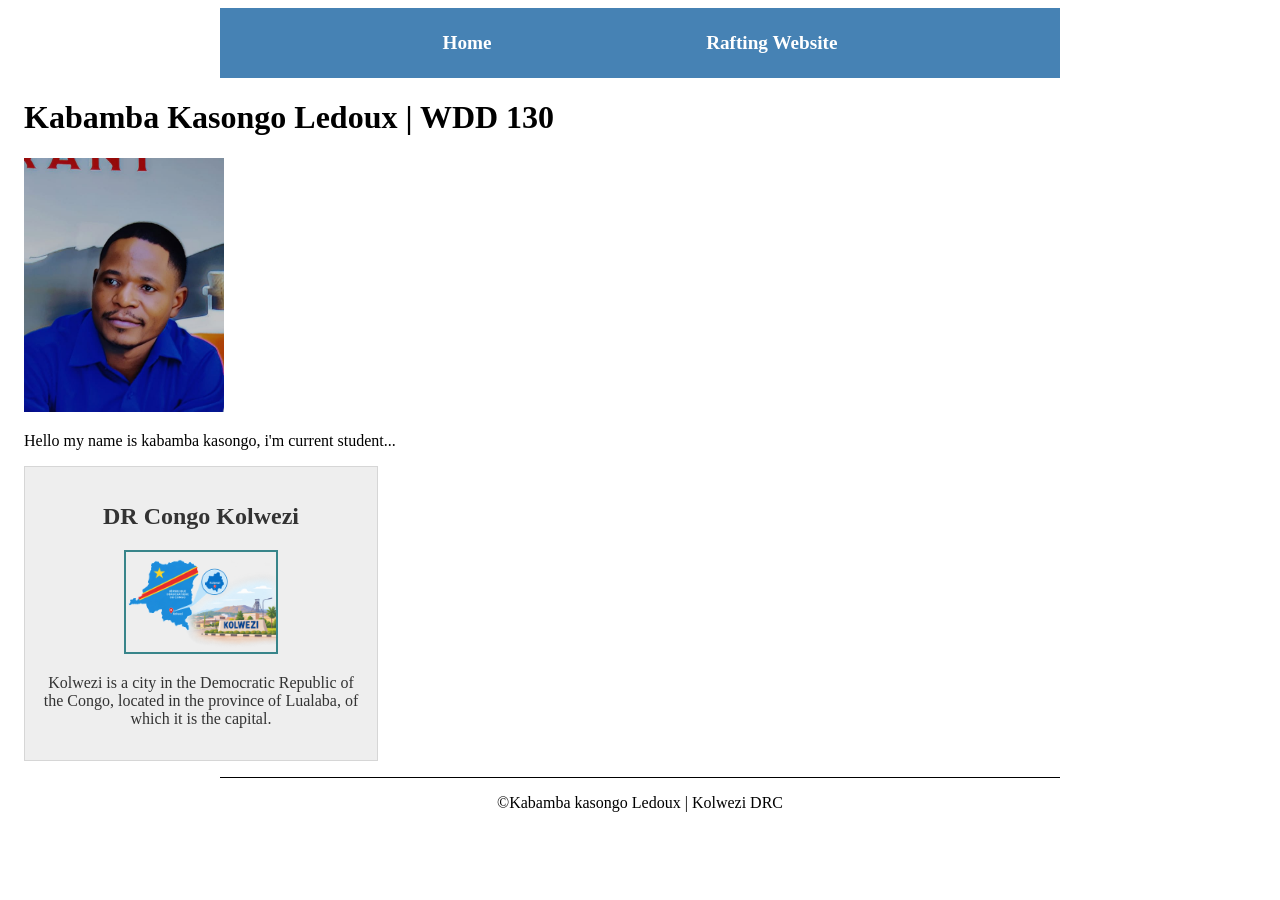
<file: index.html>
<!DOCTYPE html>
<html lang="en">

<head>
    <meta charset="UTF-8">
    <meta name="viewport" content="width=device-width, initial-scale=1.0">
    <link rel="stylesheet" href="styles/styles.css">
    <meta name="author" content="Kabamba Kasongo Ledoux">
    <meta name="description"
      content="This is my personnal page for wdd130 class at byu-idaho.i'm Kabamba Kasongo Ledoux. i'll share my student projects, my activities. ">
    <title>Kabamba Kasongo Ledoux | WDD 130 </title>
</head>

<body>
    <header>
        <nav>
            <a href="#">Home</a>
            <a href="wwr/">Rafting Website</a>
        </nav>
    </header>
    <main>
        <h1>Kabamba Kasongo Ledoux | WDD 130</h1>

        <img src="images/profile.jpeg" alt="Kabamba" width="200">

        <p>Hello my name is kabamba kasongo, i'm current student...</p>
    </main>
    <aside>
        <h2>DR Congo Kolwezi</h2>
        <img src="images/rdc.png" alt="DR congo">
        <p>Kolwezi is a city in the Democratic Republic of the Congo, located in the province of
            Lualaba, of which it is
            the capital.</p>

    </aside>
    <footer>
        <p>©Kabamba kasongo Ledoux | Kolwezi DRC</p>
    </footer>
</body>

</html>
</file>
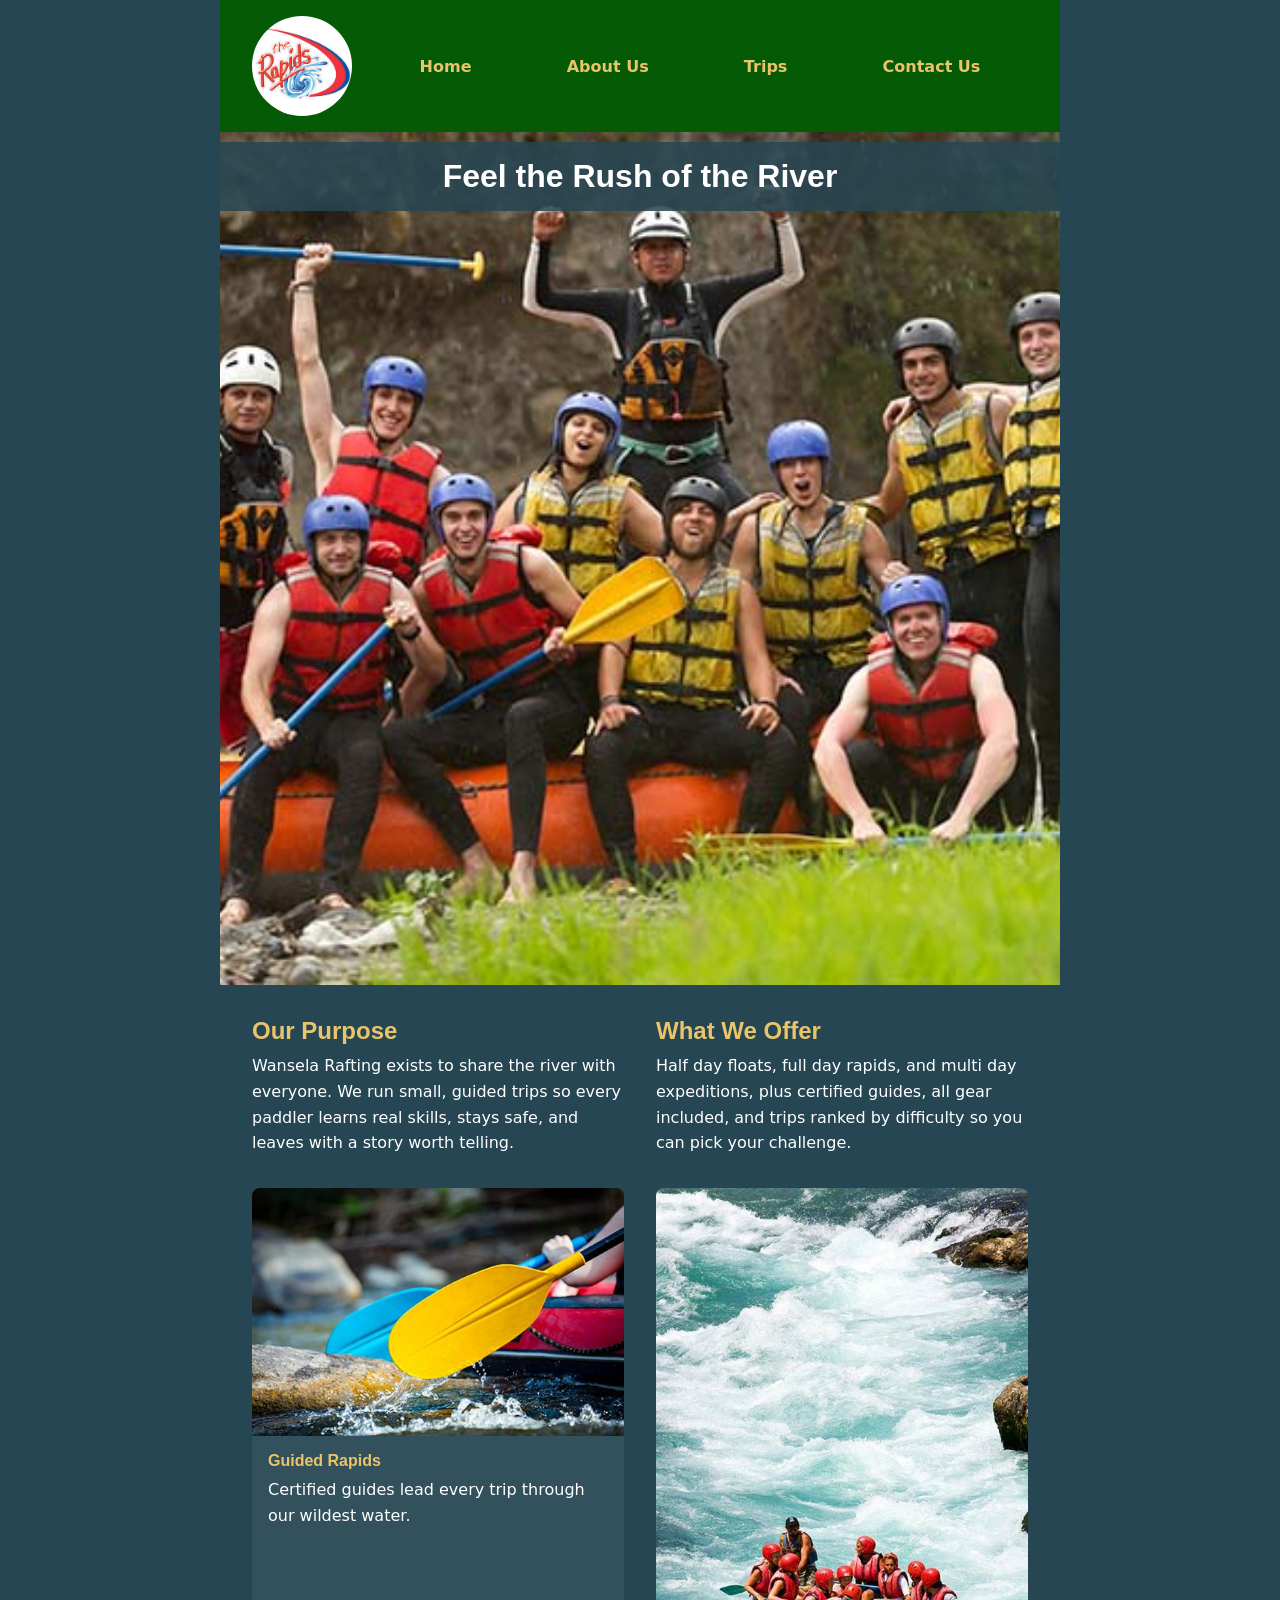
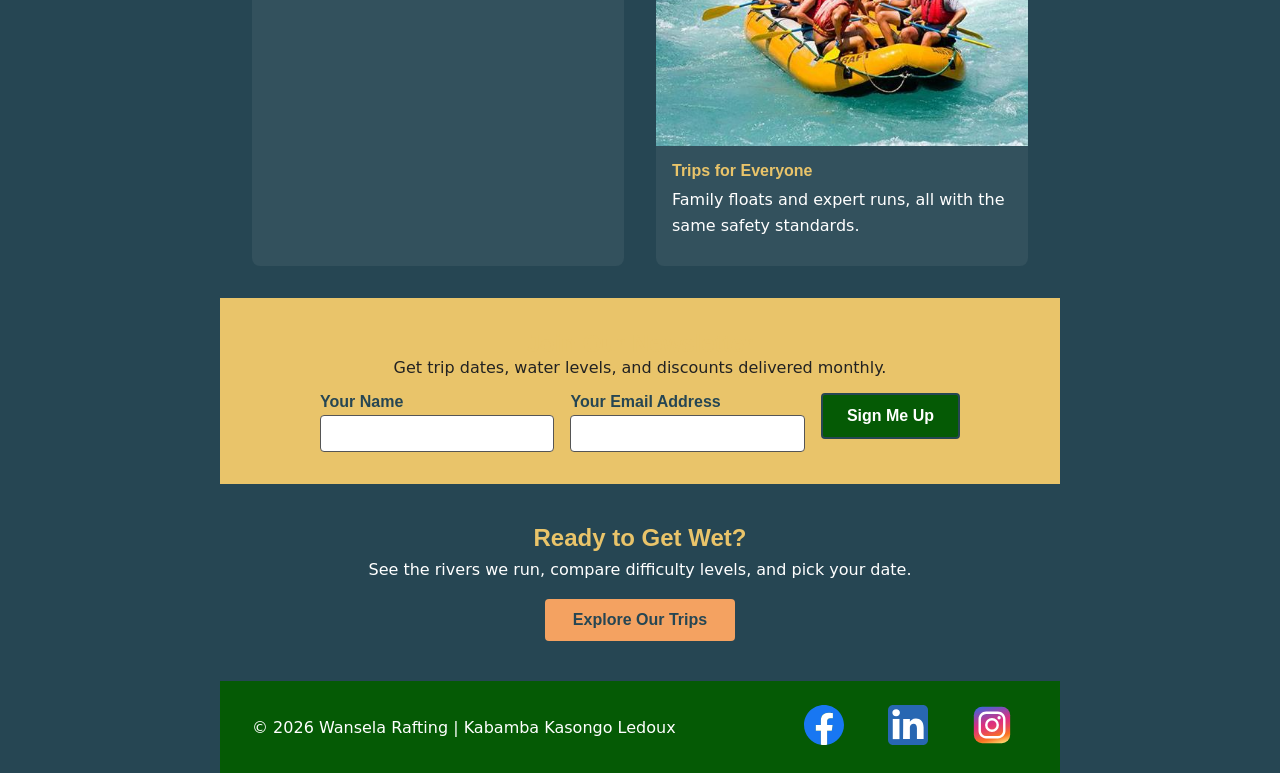
<file: wwr/index.html>
<!DOCTYPE html>
<html lang="en">

<head>
    <meta charset="UTF-8">
    <meta name="viewport" content="width=device-width, initial-scale=1.0">
    <title>About US |Wansela Rafting Adventures</title>

    <meta name="description"
        content="Wansela Rafting runs guided white water rafting trips for beginners and experts. Sign up for our newsletter and book your next river adventure.">
    <meta name="author" content="Kabamba Kasongo Ledoux">

    <link rel="stylesheet" href="styles/rafting.css">
</head>

<body>
    <header>
        <img src="images/logo-raph.jpg" alt="Wansela Rafting logo">
        <nav>
            <a href="index.html">Home</a>
            <a href="about.html">About Us</a>
            <a href="trips.html">Trips</a>
            <a href="contact.html">Contact Us</a>
        </nav>
    </header>

    <main class="home">
        <div class="hero">
            <img src="images/cool.jpg" alt="Rafters paddling through white water rapids">
            <h1>Feel the Rush of the River</h1>
        </div>

        <section class="intro">
            <div class="intro-text">
                <h2>Our Purpose</h2>
                <p>Wansela Rafting exists to share the river with everyone. We run small,
                    guided trips so every paddler learns real skills, stays safe, and
                    leaves with a story worth telling.</p>
            </div>
            <div class="intro-text">
                <h2>What We Offer</h2>
                <p>Half day floats, full day rapids, and multi day expeditions, plus
                    certified guides, all gear included, and trips ranked by difficulty
                    so you can pick your challenge.</p>
            </div>
        </section>

        <section class="grid-content">
            <h2 class="visually-hidden">What Wansela Rafting Offers</h2>
            <figure>
                <img src="images/raft.jpg" alt="Guided raft hitting a rapid">
                <figcaption>
                    <span class="card-title">Guided Rapids</span>
                    Certified guides lead every trip through our wildest water.
                </figcaption>
            </figure>
            <figure>
                <img src="images/crew-rafting.jpg" alt="Crew celebrating after a run">
                <figcaption>
                    <span class="card-title">Trips for Everyone</span>
                    Family floats and expert runs, all with the same safety standards.
                </figcaption>
            </figure>
        </section>

        <section class="newsletter">
            <h2>Join Our Newsletter</h2>
            <p>Get trip dates, water levels, and discounts delivered monthly.</p>
            <form action="index.html" method="get">
                <div class="form-group">
                    <label for="news-name">Your Name</label>
                    <input type="text" id="news-name" name="name" autocomplete="name" required>
                </div>
                <div class="form-group">
                    <label for="news-email">Your Email Address</label>
                    <input type="email" id="news-email" name="email" autocomplete="email" required>
                </div>
                <button type="submit">Sign Me Up</button>
            </form>
        </section>

        <section class="cta">
            <h2>Ready to Get Wet?</h2>
            <p>See the rivers we run, compare difficulty levels, and pick your date.</p>
            <a class="cta-button" href="trips.html">Explore Our Trips</a>
        </section>
    </main>

    <footer>
        <p>© 2026 Wansela Rafting | Kabamba Kasongo Ledoux</p>
        <nav class="socialmedia">
            <a href="https://facebook.com">
                <img src="images/facebook.svg" alt="Facebook Icon">
            </a>
            <a href="https://linkedin.com">
                <img src="images/linkedin-square.svg" alt="Linkedin Icon">
            </a>
            <a href="https://instagram.com">
                <img src="images/instagram-square.svg" alt="Instagram Icon">
            </a>
        </nav>
    </footer>
</body>

</html>
</file>
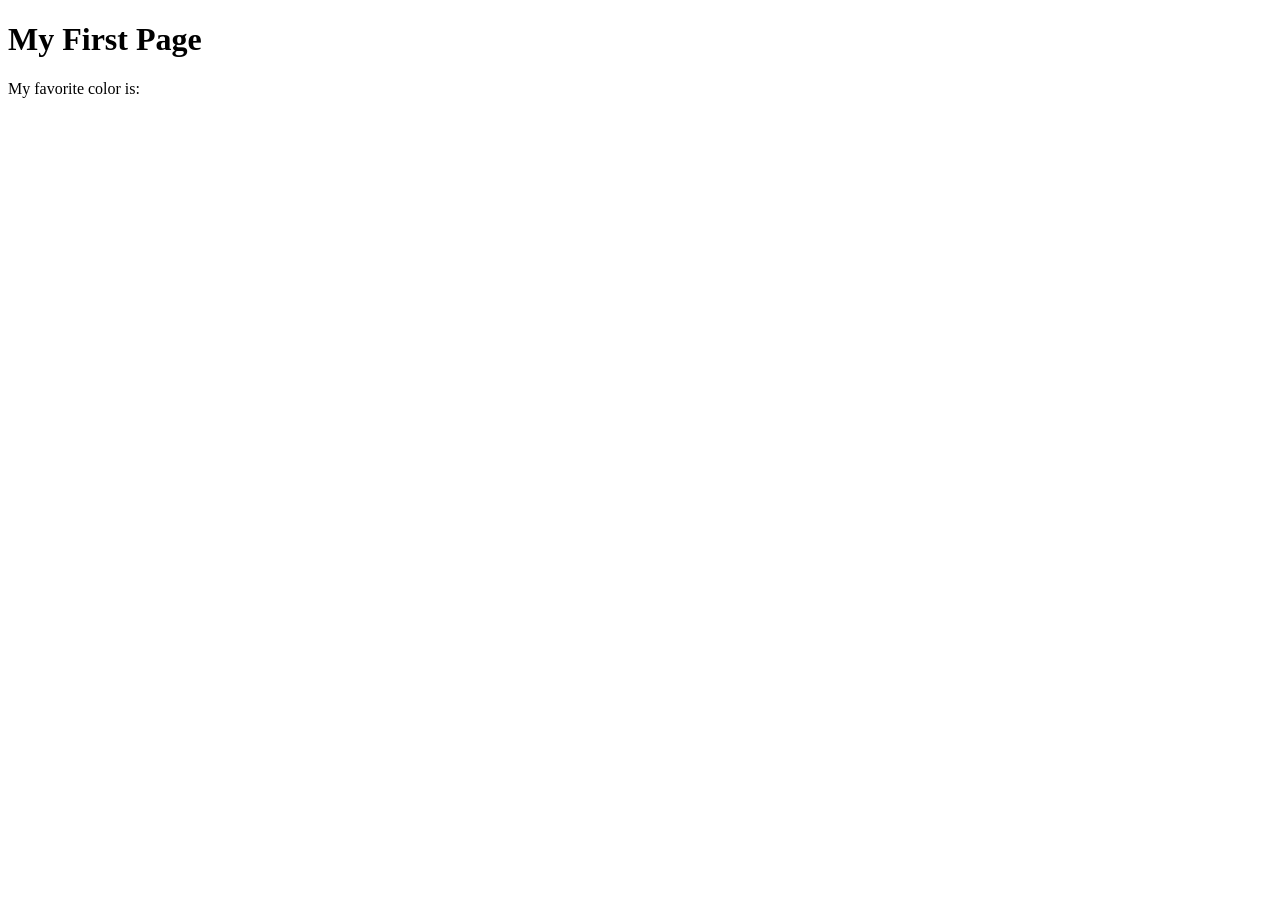
<file: week01/first-page.html>
<!DOCTYPE html>
<html lang="en">
<head>
    <meta charset="UTF-8">
    <meta name="viewport" content="width=device-width, initial-scale=1.0">
    <title>My First Page</title>
</head>
<body>
    <h1>My First Page</h1>
    <p>My favorite color is: </p>
</body>
</html>
</file>
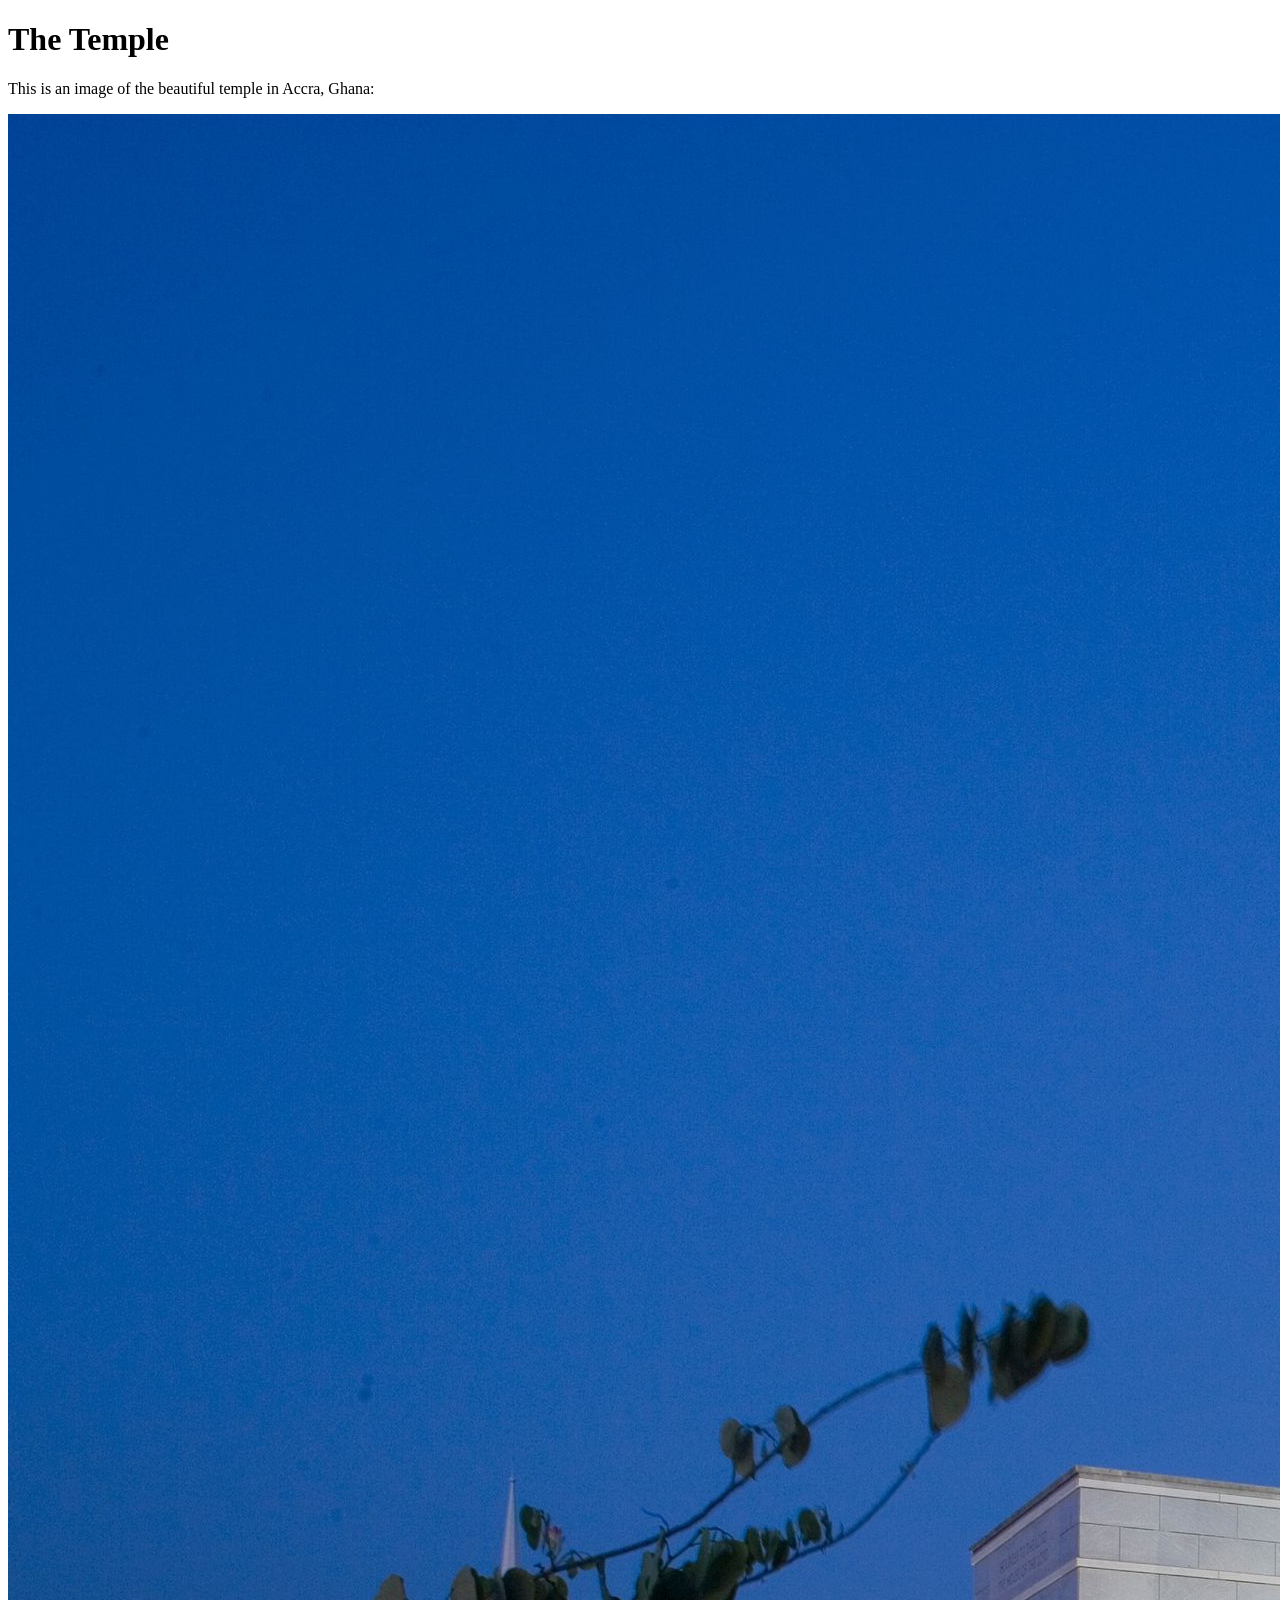
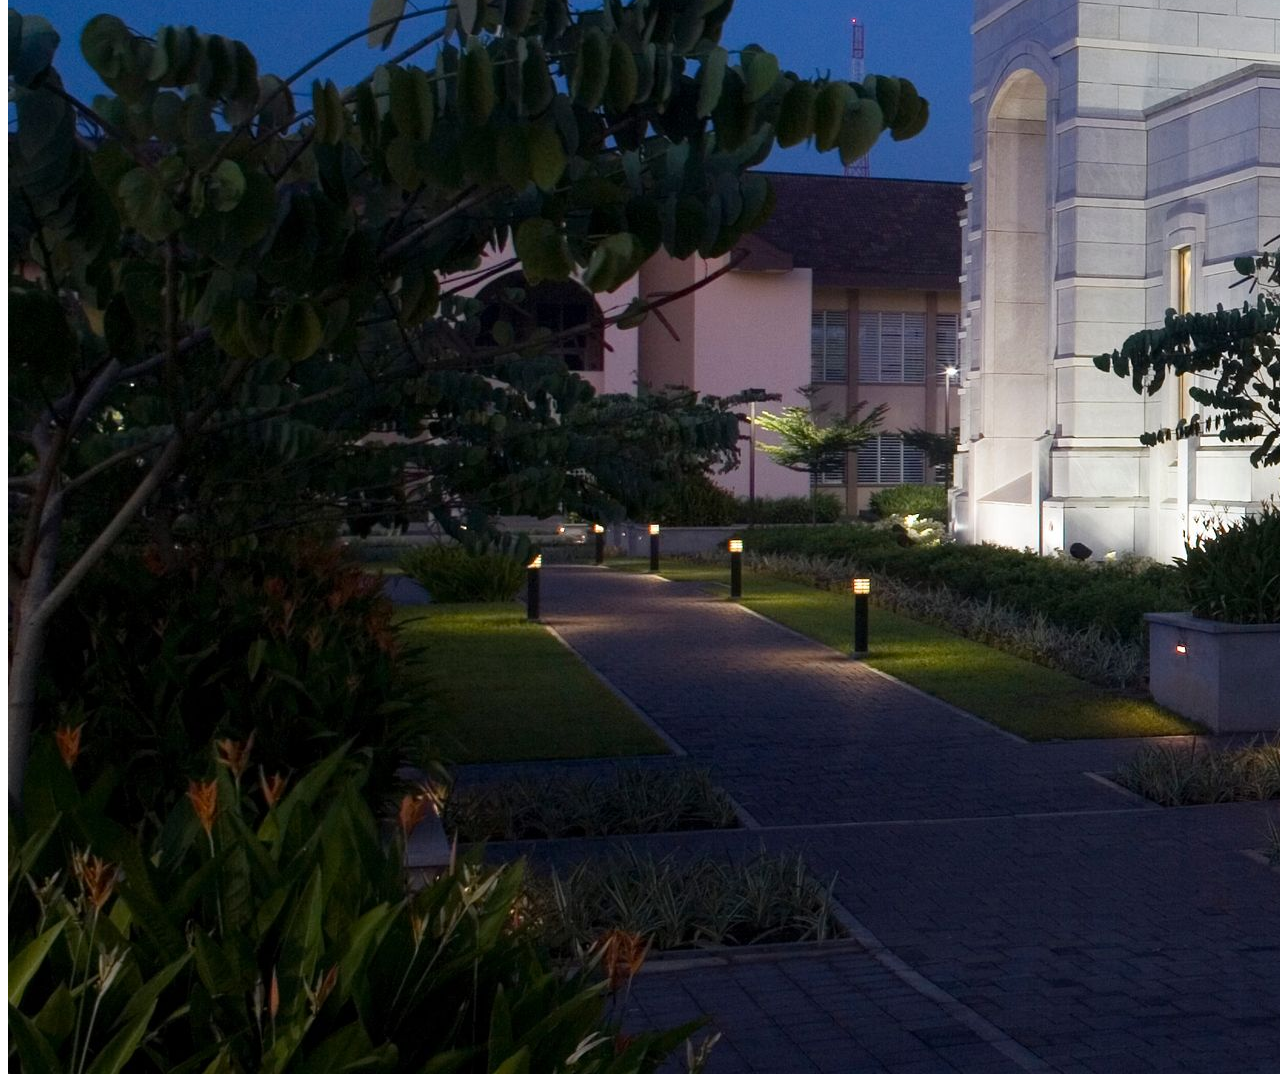
<file: week01/images.html>
<!DOCTYPE html>
<html lang="en">
<head>
    <meta charset="UTF-8">
    <meta name="viewport" content="width=device-width, initial-scale=1.0">
    <title>Temple Image</title>
</head>
<body>
    <h1>The Temple</h1>
    <p>This is an image of the beautiful temple in Accra, Ghana:</p>
    <img src="images/temple-large.jpeg" alt="The Accra Ghana Temple">
    
</body>
</html>
</file>
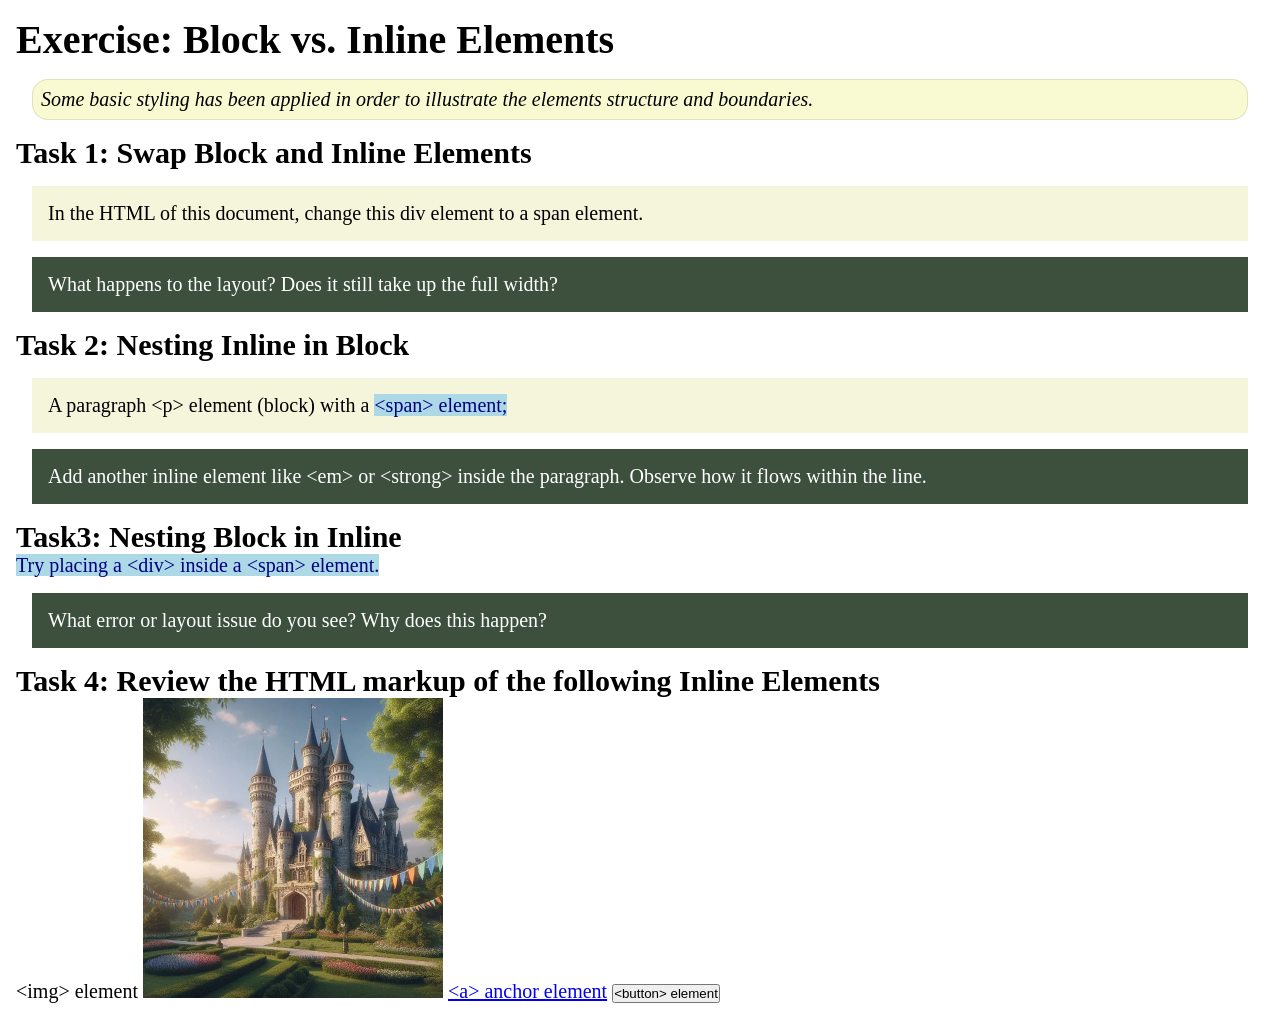
<file: week02/block-vs-inline.html>
<!DOCTYPE html>
<html lang="en">

<head>
    <meta charset="UTF-8">
    <meta name="viewport" content="width=device-width, initial-scale=1.0">
    <title>Exercise: Block vs. Inline Elements</title>
    <link rel="stylesheet" href="styles/block-vs-inline.css">
</head>

<body>
    <main>
        <h1>Exercise: Block vs. Inline Elements</h1>
        <p class="note">Some basic styling has been applied in order to illustrate the elements structure and
            boundaries.</p>

        <h2>Task 1: Swap Block and Inline Elements</h2>
        <div>In the HTML of this document, change this div element to a span element.</div>

        <p class="question">What happens to the layout? Does it still take up the full width?</p>

        <h2>Task 2: Nesting Inline in Block</h2>
        <p>A paragraph &lt;p&gt; element (block) with a <span>&lt;span&gt; element;</span></p>
        <p class="question">Add another inline element like &lt;em&gt; or &lt;strong&gt; inside the paragraph. Observe
            how it flows within the line.</p>

        <h2>Task3: Nesting Block in Inline</h2>
        <span>Try placing a &lt;div&gt; inside a &lt;span&gt; element.</span>
            <p class="question">What error or layout issue do you see? Why does this happen?</p>


            <h2>Task 4: Review the HTML markup of the following Inline Elements</h2>
        &lt;img&gt; element
        <img src="images/castle.webp" alt="placeholder image (images are inline)" width="300" height="300">
        <a href="https://churchofjesuschrist.org">&lt;a&gt; anchor element</a>
        <button type="button">&lt;button&gt; element</button>
    </main>
</body>

</html>
</file>
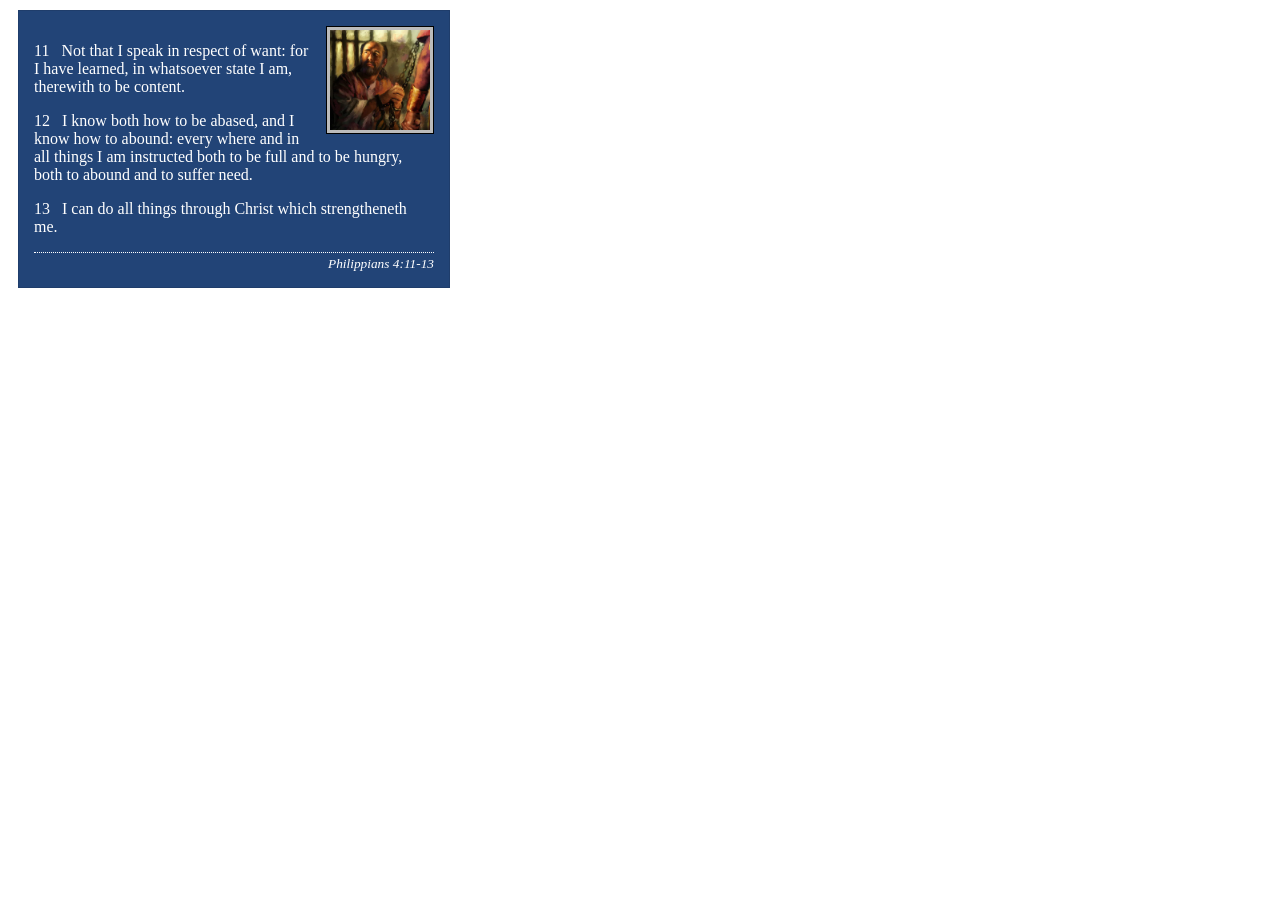
<file: week02/box-model-solution.html>
<!DOCTYPE html>
<html lang="en">
<head>
    <meta charset="UTF-8">
    <meta name="viewport" content="width=device-width, initial-scale=1.0">
    <title>Box Model Activity</title>
    <link rel="stylesheet" href="styles/box-model-solution.css">
</head>
<body>
    <main>
        <div class="callout">
            <img src="images/apostle-paul-imprisoned.webp" alt="Paul the Apostle - Imprisoned in Rome" width="200" height="200">
            <blockquote>
                <p>11 &nbsp; Not that I speak in respect of want: for I have learned, in whatsoever state I am, therewith to be content.</p>
                <p>12 &nbsp; I know both how to be abased, and I know how to abound: every where and in all things I am instructed both to be full and to be hungry, both to abound and to suffer need.</p>
                <p>13 &nbsp; I can do all things through Christ which strengtheneth me.</p>
            </blockquote>
            <cite>Philippians 4:11-13</cite>
        </div>
    </main>
</body>
</html>
</file>
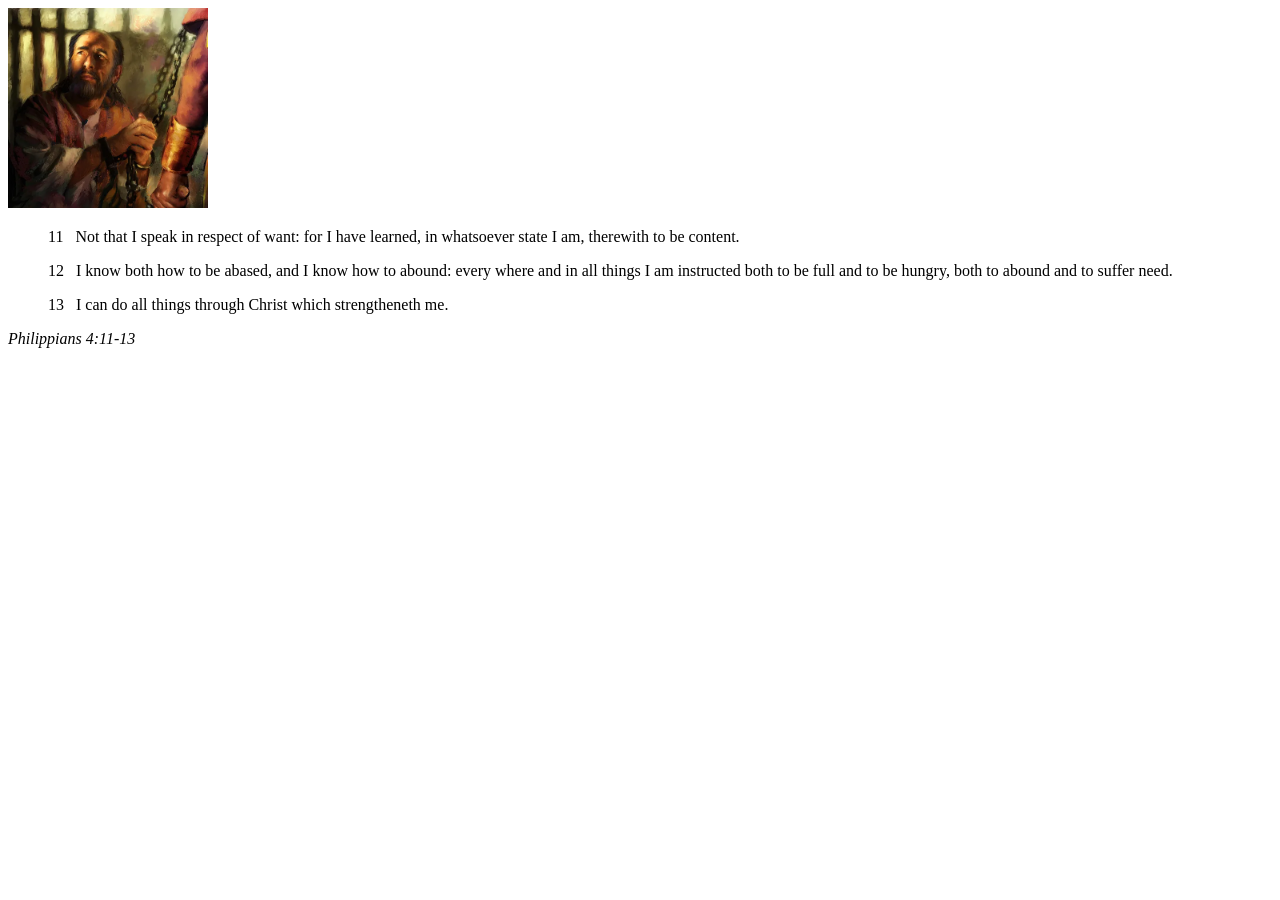
<file: week02/box-model.html>
<!DOCTYPE html>
<html lang="en">
<head>
    <meta charset="UTF-8">
    <meta name="viewport" content="width=device-width, initial-scale=1.0">
    <title>Box Model Activity</title>
</head>
<body>
    <main>
        <div class="callout">
            <img src="images/apostle-paul-imprisoned.webp" alt="Paul the Apostle - Imprisoned in Rome" width="200" height="200">
            <blockquote>
                <p>11 &nbsp; Not that I speak in respect of want: for I have learned, in whatsoever state I am, therewith to be content.</p>
                <p>12 &nbsp; I know both how to be abased, and I know how to abound: every where and in all things I am instructed both to be full and to be hungry, both to abound and to suffer need.</p>
                <p>13 &nbsp; I can do all things through Christ which strengtheneth me.</p>
            </blockquote>
            <cite>Philippians 4:11-13</cite>
        </div>
    </main>
</body>
</html>
</file>
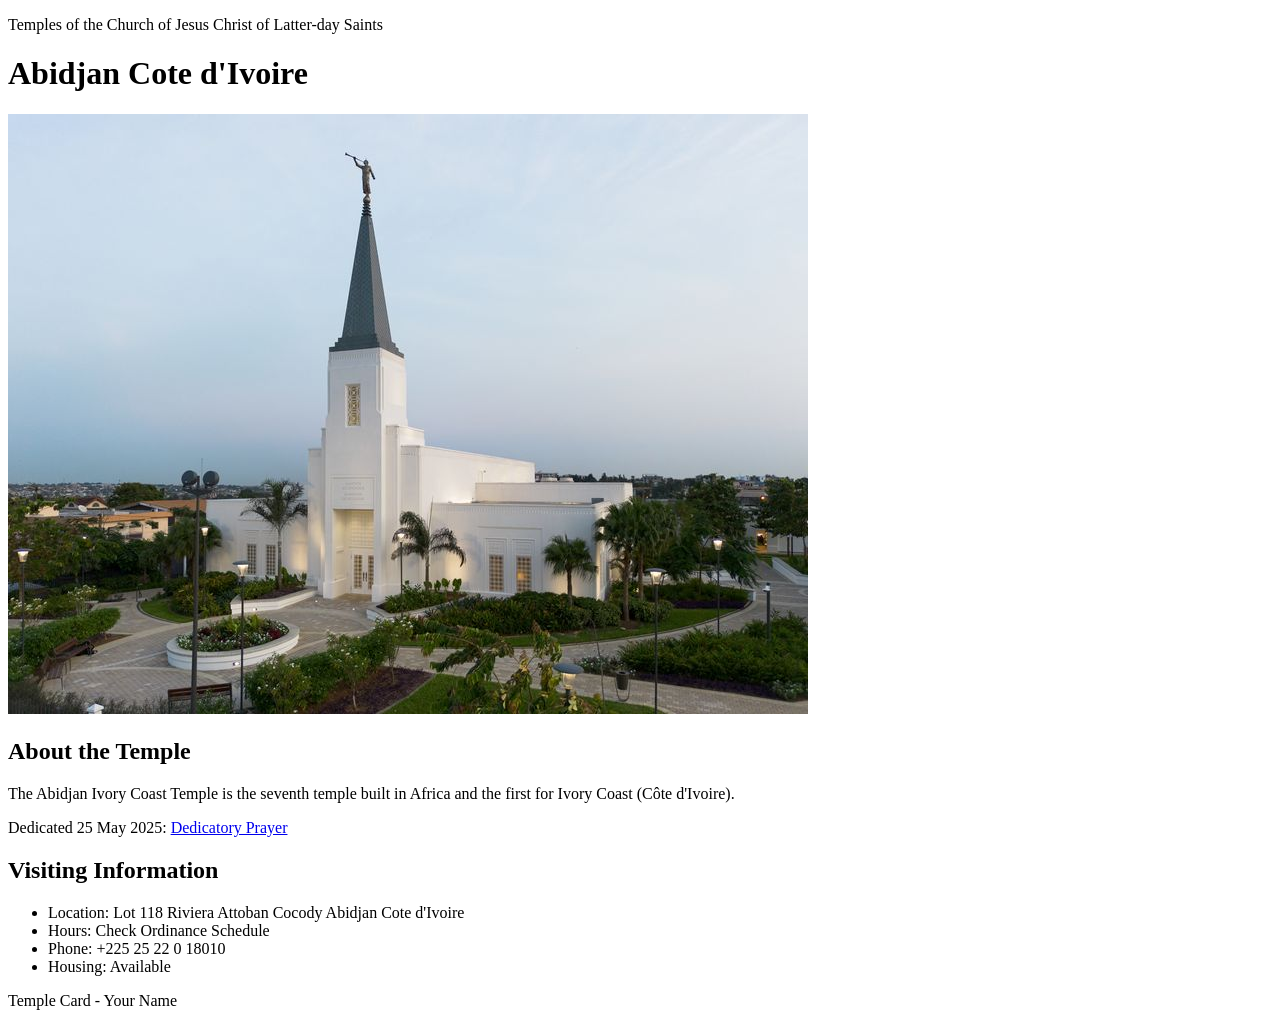
<file: week02/temple.html>
<!DOCTYPE html>
<html lang="en">

<head>
    <meta charset="UTF-8">
    <meta name="viewport" content="width=device-width, initial-scale=1.0">
    <title>Temple Card - Abidjan Cote d'Ivoire</title>
</head>

<body>
    <header>
        <p>Temples of the Church of Jesus Christ of Latter-day Saints</p>
    </header>
    <main>
        <h1>Abidjan Cote d'Ivoire</h1>
        <picture>
            <img src="images/abidjan-ivory-coast.jpeg" alt="Abidjan Cote d'Ivoire Temple">
        </picture>
        <section>
            <h2>About the Temple</h2>
            <p>The Abidjan Ivory Coast Temple is the seventh temple built in Africa and the first for Ivory Coast (Côte
                d'Ivoire).</p>
            <p>Dedicated 25 May 2025: <a
                    href="https://www.churchofjesuschrist.org/temples/dedicatory-prayer/abidjan-ivory-coast-temple/2025-05-25?lang=eng"
                    target="_blank" rel="noopener noreferrer">Dedicatory Prayer</a></p>
        </section>
        <section>
            <h2>Visiting Information</h2>
            <ul>
                <li>Location: Lot 118 Riviera Attoban Cocody Abidjan Cote d'Ivoire</li>
                <li>Hours: Check Ordinance Schedule</li>
                <li>Phone: +225 25 22 0 18010</li>
                <li>Housing: Available</li>
            </ul>
        </section>
    </main>
    <footer>
        <p>Temple Card - Your Name</p>
    </footer>
</body>

</html>
</file>
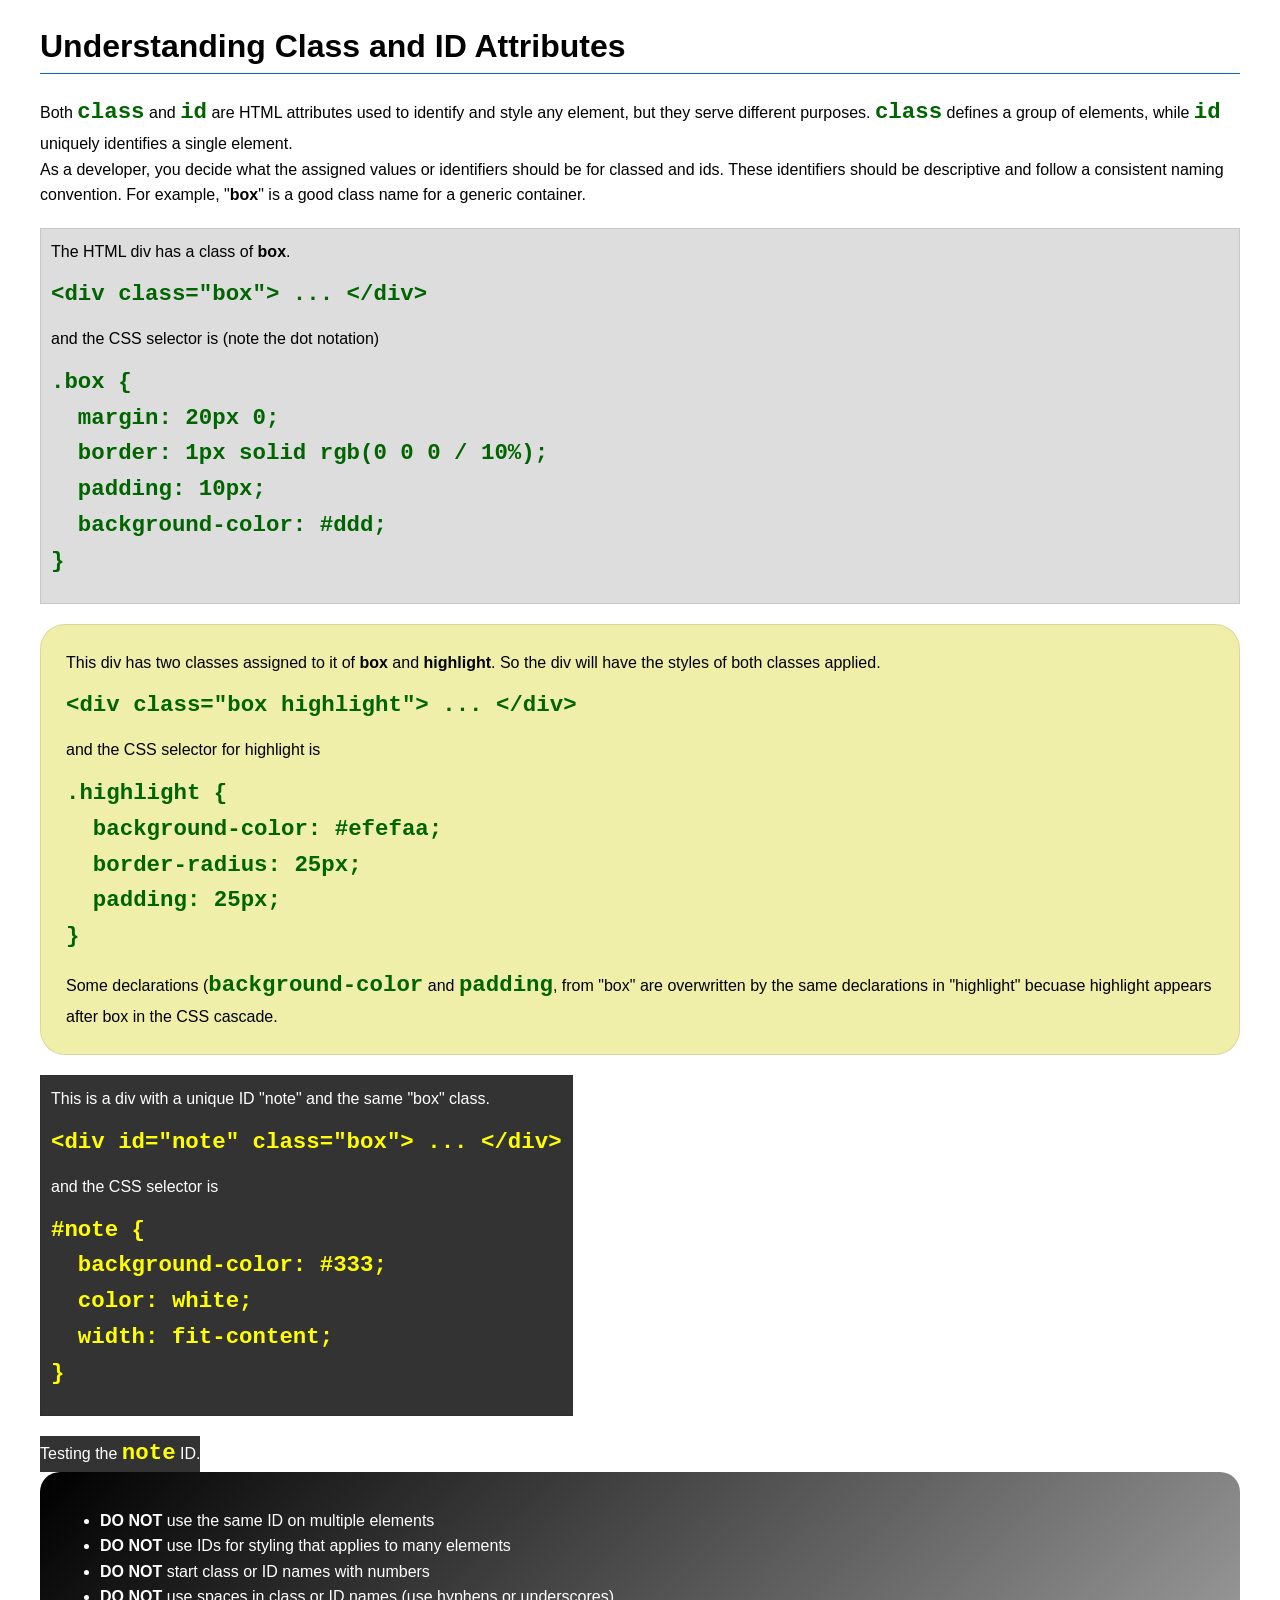
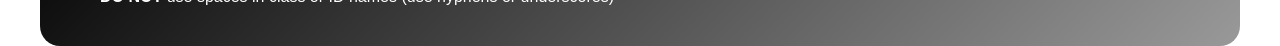
<file: week03/class-and-id.html>
<!DOCTYPE html>
<html lang="en">

<head>
    <meta charset="UTF-8">
    <meta name="viewport" content="width=device-width, initial-scale=1.0">
    <title>Class vs ID Attributes</title>
    <link rel="stylesheet" href="styles/class-and-id.css">
</head>

<body>
    <h1>Understanding Class and ID Attributes</h1>
    <p>Both <code>class</code> and <code>id</code> are HTML attributes used to identify and style any element, but they
        serve different purposes. <code>class</code> defines a group of elements, while <code>id</code> uniquely
        identifies a single element.</p>
    <p>As a developer, you decide what the assigned values or identifiers should be for classed and ids. These
        identifiers should be
        descriptive and follow a consistent naming convention. For example, "<strong>box</strong>" is a good class name
        for a generic container.</p>
    <div class="box">
        <p>The HTML div has a class of <strong>box</strong>.</p>
        <pre><code class="html">&lt;div class="box"&gt; ... &lt;/div&gt;</code></pre>
        and the CSS selector is (note the dot notation)
        <pre><code class="css">.box {
  margin: 20px 0;
  border: 1px solid rgb(0 0 0 / 10%);
  padding: 10px;
  background-color: #ddd; 
}</code></pre>
    </div>

    <div class="box highlight">
        <p>This div has two classes assigned to it of <strong>box</strong> and <strong>highlight</strong>. So the div
            will have the styles of both classes applied.</p>
        <pre><code class="html">&lt;div class="box highlight"&gt; ... &lt;/div&gt;</code></pre>
        and the CSS selector for highlight is
        <pre><code class="css">.highlight {
  background-color: #efefaa;
  border-radius: 25px;
  padding: 25px;
}</code></pre>
<p>Some declarations (<code>background-color</code> and <code>padding</code>, from "box" are overwritten by the same declarations in "highlight" becuase highlight appears after box in the CSS cascade.</p>
    </div>

    <div id="note" class="box">
        <p>This is a div with a unique ID "note" and the same "box" class.</p>
        <pre><code class="html">&lt;div id="note" class="box"&gt; ... &lt;/div&gt;</code></pre>
        and the CSS selector is
        <pre><code class="css">#note {
  background-color: #333;
  color: white;
  width: fit-content;
}</code></pre>
    </div>

    <div id="note">
        <p>Testing the <code>note</code> ID.</p>
    </div>

    <section id="best-practice">
        <ul>
            <li><strong>DO NOT</strong> use the same ID on multiple elements</li>
            <li><strong>DO NOT</strong> use IDs for styling that applies to many elements</li>
            <li><strong>DO NOT</strong> start class or ID names with numbers</li>
            <li><strong>DO NOT</strong> use spaces in class or ID names (use hyphens or underscores)</li>
        </ul>
    </section>




</body>

</html>
</file>
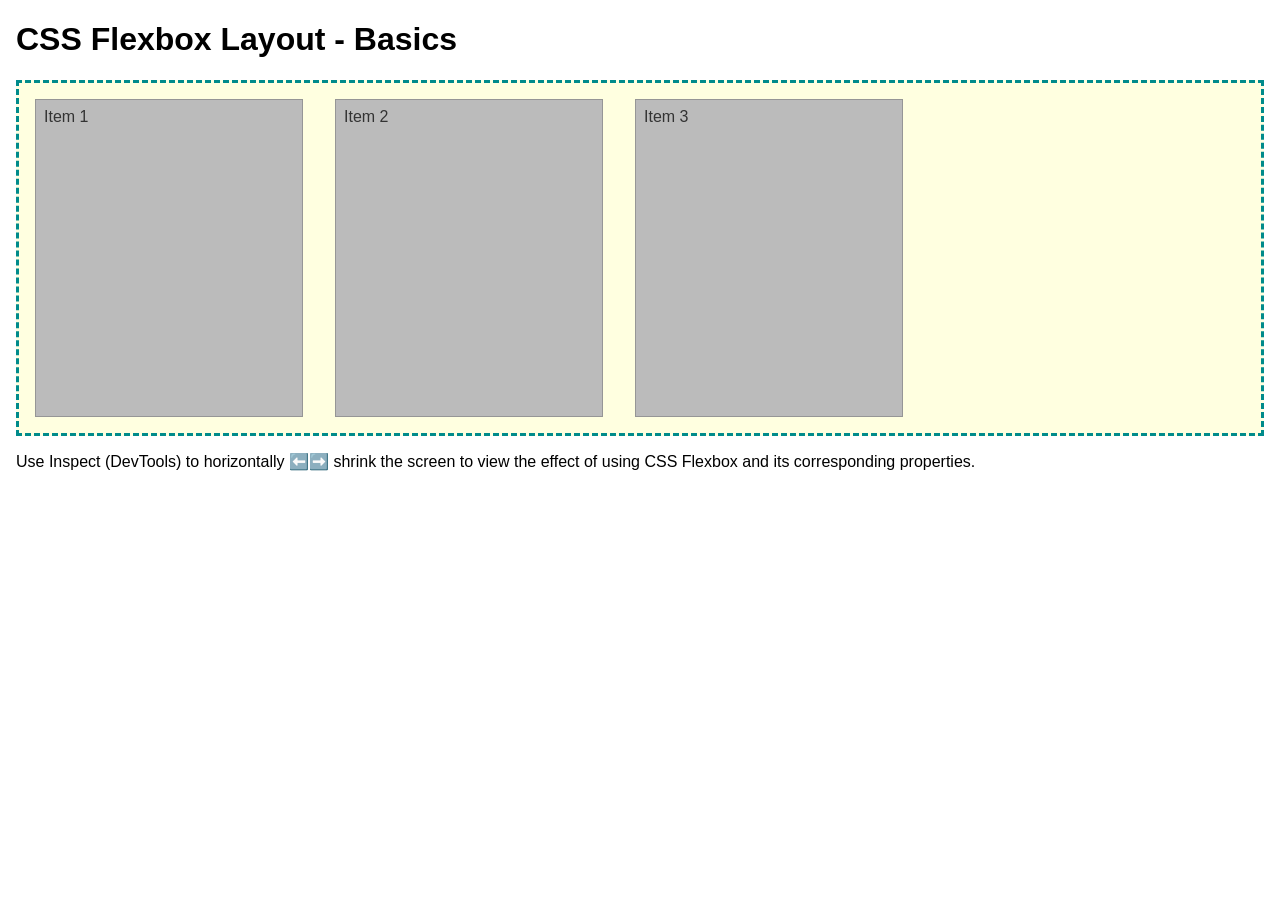
<file: week04/flexbox-layout.html>
<!DOCTYPE html>
<html lang="en">
<head>
    <meta charset="UTF-8">
    <meta name="viewport" content="width=device-width, initial-scale=1.0">
    <title>CSS Flexbox Layout - Basics</title>
    <link rel="stylesheet" href="styles/flexbox.css">
</head>
<body>
    <main>
        <h1>CSS Flexbox Layout - Basics</h1>
        <div class="flex-container">
            <div class="flex-item item1">Item 1</div>
            <div class="flex-item item2">Item 2</div>
            <div class="flex-item item3">Item 3</div>
        </div>
        <p>Use Inspect (DevTools) to horizontally ⬅️➡️ shrink the screen to view the effect of using CSS Flexbox and its corresponding properties.</p>
    </main>
</body>
</html>
</file>
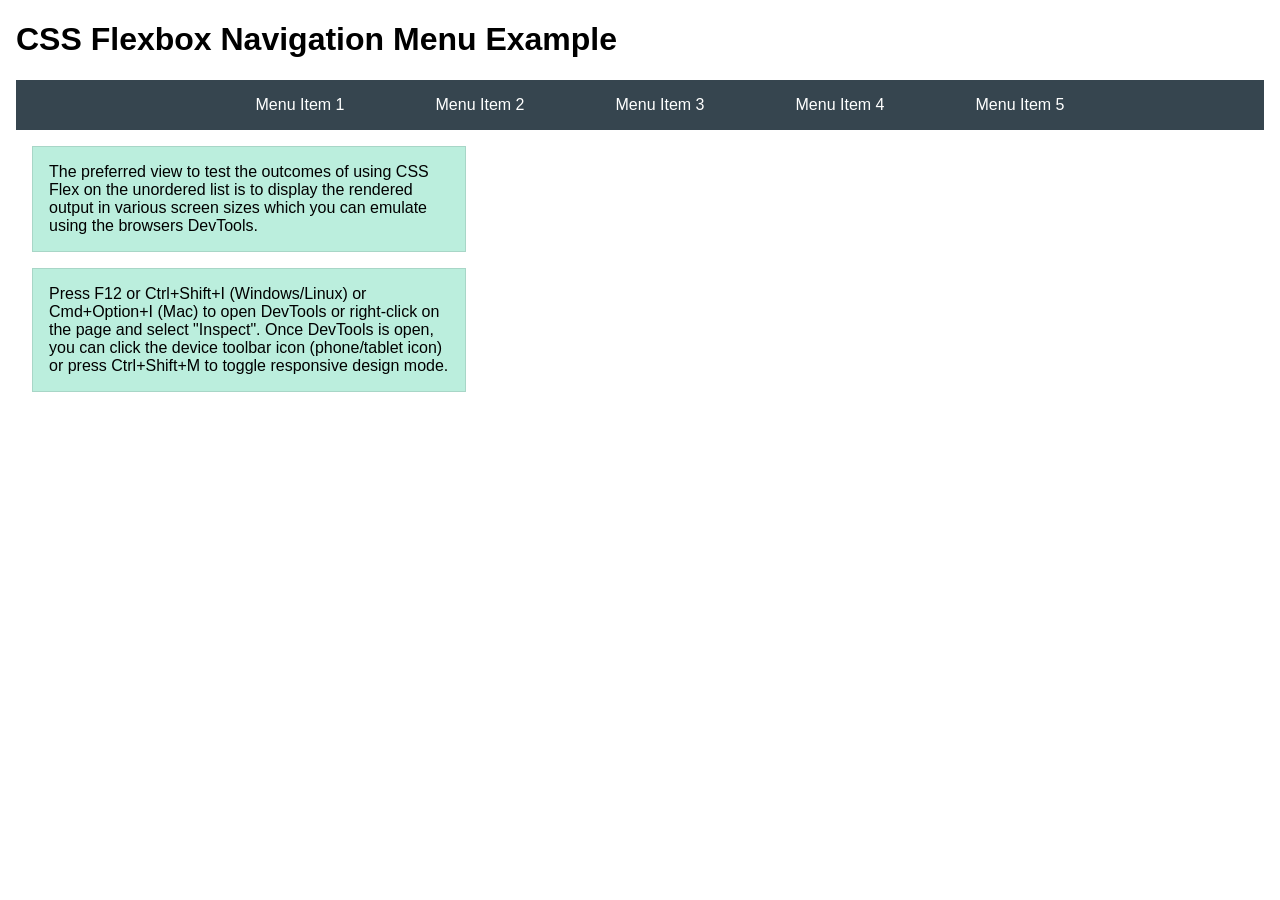
<file: week04/flexbox-menu.html>
<!DOCTYPE html>
<html lang="en">
<head>
    <meta charset="UTF-8">
    <meta name="viewport" content="width=device-width, initial-scale=1.0">
    <title>CSS Flexbox - Navigation Menu</title>
    <link rel="stylesheet" href="styles/flexbox-menu.css">
</head>
<body>
    <main>
        <h1>CSS Flexbox Navigation Menu Example</h1>
        <nav>
            <ul>
                <li><a href="#">Menu Item 1</a></li>
                <li><a href="#">Menu Item 2</a></li>
                <li><a href="#">Menu Item 3</a></li>
                <li><a href="#">Menu Item 4</a></li>
                <li><a href="#">Menu Item 5</a></li>
            </ul>
        </nav>
        <p>The preferred view to test the outcomes of using CSS Flex on the unordered list is to display the rendered output in various screen sizes which you can emulate using the browsers DevTools.</p>

        <p>Press F12 or Ctrl+Shift+I (Windows/Linux) or Cmd+Option+I (Mac) to open DevTools or right-click on the page and select "Inspect". Once DevTools is open, you can click the device toolbar icon (phone/tablet icon) or press Ctrl+Shift+M to toggle responsive design mode.</p>

                      
        
    </main>
</body>
</html>
</file>
<file: styles/styles.css>
aside {
    width: 20rem;
    margin: 1rem;
    border: 1px solid rgb(0 0 0 / 0.1);

    padding: 1rem;

    background-color: #eee;
    color: #333;
    text-align: center;

}

header,
footer {
    max-width: 840px;
    margin: 0 auto;
}

nav {
    background-color: steelblue;
    padding: 1rem;
    display: flex;
    justify-content: space-evenly;
    align-items: center;
}

nav a {
    display: block;
    padding: 0.5rem;
    text-decoration: none;
    font-size: 1.2rem;
    font-weight: 700;
    color: #fff;/% shorthand for white %/
}

.grid {
    display: grid;
    align-items: center;
}

main {
    grid-column: 2/3;
    margin: 1rem;
}

aside {
    width: 20rem;
    position: relative;
    grid-column: 1/2;
    grid-row: 1/2;
}

aside img {
    width: 150px;
    height: auto;
    border: 2px solid #38858A;
}

p {
    padding: 0px;

}

footer {
    margin-top: 15px;
    border-top: 1px solid #000;
    text-align: center;

}
</file>
<file: wwr/styles/rafting.css>
:root {
    --primary-color: #055a05;
    --secondary-color: #f4a261;
    --accent1-color: #264653;
    --accent2-color: #e9c46a;
    --heading-font: 'Trebuchet MS', 'Segoe UI', Tahoma, sans-serif;
    --body-font: system-ui, 'Segoe UI', Tahoma, sans-serif;
}

* {
    margin: 0;
    padding: 0;
    box-sizing: border-box;
}

.visually-hidden {
    position: absolute;
    width: 1px;
    height: 1px;
    padding: 0;
    margin: -1px;
    overflow: hidden;
    white-space: nowrap;
    border: 0;
}

html,
body {
    overflow-x: hidden;
}

body {
    font-family: var(--body-font);
    background-color: var(--accent1-color);
    color: #fff;
    max-width: 840px;
    margin: 0 auto;
}

header {
    display: grid;
    grid-template-columns: 120px 1fr;
    align-items: center;
    background-color: var(--primary-color);
    padding: 1rem 2rem;
}

header img {
    width: 100px;
    border-radius: 50%;
}

nav {
    display: flex;
    justify-content: space-around;
}

nav a {
    color: var(--accent2-color);
    text-decoration: none;
    font-weight: 700;
    padding: 0.5rem 1rem;
}

nav a:hover {
    background-color: var(--secondary-color);
    color: var(--accent1-color);
}

h1,
h2 {
    font-family: var(--heading-font);
    color: var(--primary-color);
}

/* Headings sit on the dark page background outside .contact, so the dark
   primary color fails AA there. Use the light accent instead. */
main:not(.contact) h1,
main:not(.contact) h2 {
    color: var(--accent2-color);
}

.hero {
    position: relative;
    width: 100vw;
    margin-left: calc(50% - 50vw);
}

.hero img {
    display: block;
    width: 100%;
    height: auto;
}

main .hero h1 {
    position: absolute;
    top: 10px;
    left: 0;
    width: 100%;
    text-align: center;
    background-color: rgba(38, 70, 83, 0.85);
    color: #fff;
    padding: 1rem;
}

.hero article {
    position: absolute;
    bottom: 20px;
    left: 20px;
    right: 20px;
    background-color: rgba(38, 70, 83, 0.8);
    color: #fff;
    padding: 1rem;
}

.hero article img {
    float: right;
    width: 125px;
    margin-left: 1rem;
}

.history {
    display: grid;
    grid-template-columns: 1fr 1fr 1fr;
    gap: 1rem;
    align-items: center;
    padding: 2rem;
}

.history h2 {
    grid-column: 1 / -1;
    text-align: center;
}

.history p {
    line-height: 1.6;
}

.history img {
    width: 100%;
    border-radius: 8px;
}

.adventures {
    padding: 2rem;
}

.adventures h2 {
    text-align: center;
    margin-bottom: 1rem;
}

.gallery {
    display: flex;
    gap: 1rem;
}

.gallery figure {
    flex: 1;
    text-align: center;
}

.gallery img {
    display: block;
    width: 100%;
    height: auto;
    border-radius: 8px;
}

.gallery figcaption {
    font-family: var(--heading-font);
    font-weight: 700;
    color: var(--secondary-color);
    padding: 0.5rem 0;
}

/* The secondary color is too light on the pale .contact background. */
main.contact .gallery figcaption {
    color: #8a4b00;
}

main.contact {
    background-color: #f4f7fa;
    color: #222;
    padding: 2rem;
}

main.contact h1,
main.contact h2 {
    text-align: center;
}

.contact-grid {
    display: grid;
    grid-template-columns: 1fr 1fr;
    gap: 2rem;
    align-items: start;
    margin-top: 1.5rem;
}

.company-info address {
    font-style: normal;
    line-height: 1.7;
}

.company-info a {
    color: var(--primary-color);
}

.map {
    display: block;
    width: 100%;
    height: 220px;
    border: 0;
    border-radius: 8px;
    margin-top: 1rem;
}

.message form {
    display: flex;
    flex-direction: column;
    gap: 0.75rem;
    margin-top: 1rem;
}

.form-group {
    display: flex;
    flex-direction: column;
    gap: 0.25rem;
}

.form-group label,
.radio-group legend,
.checkbox-option label {
    font-family: var(--heading-font);
    font-weight: 700;
}

input[type='text'],
input[type='email'],
textarea {
    font: inherit;
    color: #222;
    padding: 0.5rem;
    border: 1px solid #555;
    border-radius: 4px;
}

.radio-group {
    border: 1px solid #999;
    border-radius: 4px;
    padding: 0.5rem 1rem;
}

.radio-option,
.checkbox-option {
    display: flex;
    align-items: center;
    gap: 0.5rem;
}

.checkbox-option label {
    font-family: var(--body-font);
    font-weight: 400;
}

button[type='submit'] {
    font: inherit;
    font-family: var(--heading-font);
    font-weight: 700;
    background-color: var(--primary-color);
    color: #fff;
    border: 2px solid var(--accent1-color);
    border-radius: 4px;
    padding: 0.75rem 1.5rem;
    cursor: pointer;
    align-self: flex-start;
}

button[type='submit']:hover {
    background-color: var(--accent1-color);
}

.team {
    margin-top: 2rem;
}

footer {
    display: flex;
    justify-content: space-between;
    align-items: center;
    background-color: var(--primary-color);
    padding: 1rem 2rem;
}

footer p {
    margin: 0;
}

.socialmedia {
    display: flex;
    gap: 0.75rem;
    justify-content: flex-end;
}

.socialmedia a {
    text-decoration: none;
}

.socialmedia img {
    width: 40px;
    height: 40px;
}

/* ---------- Home page ---------- */

.intro {
    display: grid;
    grid-template-columns: 1fr 1fr;
    gap: 2rem;
    padding: 2rem;
}

.intro h2 {
    margin-bottom: 0.5rem;
}

.intro p {
    line-height: 1.6;
}

.grid-content {
    display: grid;
    grid-template-columns: 1fr 1fr;
    gap: 2rem;
    padding: 0 2rem 2rem;
}

.grid-content figure {
    background-color: rgba(255, 255, 255, 0.06);
    border-radius: 8px;
    overflow: hidden;
    padding-bottom: 1rem;
}

.grid-content img {
    display: block;
    width: 100%;
    height: auto;
}

.grid-content figcaption {
    line-height: 1.6;
    padding: 0.75rem 1rem;
}

.grid-content .card-title {
    display: block;
    font-family: var(--heading-font);
    font-weight: 700;
    color: var(--accent2-color);
    margin-bottom: 0.25rem;
}

.newsletter {
    background-color: var(--accent2-color);
    color: #222;
    padding: 2rem;
    text-align: center;
}

.newsletter h2 {
    color: var(--accent1-color);
}

.newsletter p {
    margin-bottom: 1rem;
}

.newsletter form {
    display: flex;
    flex-wrap: wrap;
    justify-content: center;
    align-items: flex-end;
    gap: 1rem;
    max-width: 640px;
    margin: 0 auto;
    text-align: left;
}

.newsletter .form-group {
    flex: 1 1 200px;
}

.newsletter label {
    color: var(--accent1-color);
}

.newsletter input[type='text'],
.newsletter input[type='email'] {
    width: 100%;
}

.cta {
    padding: 2.5rem 2rem;
    text-align: center;
}

.cta p {
    margin: 0.5rem 0 1.25rem;
}

.cta-button {
    display: inline-block;
    font-family: var(--heading-font);
    font-weight: 700;
    background-color: var(--secondary-color);
    color: var(--accent1-color);
    padding: 0.75rem 1.75rem;
    border-radius: 4px;
    text-decoration: none;
}

.cta-button:hover {
    background-color: var(--accent2-color);
}

/* ---------- Trips page ---------- */

.trips h1,
.trips .trips-lead {
    text-align: center;
    padding: 2rem 2rem 0;
}

.trips .trips-lead {
    max-width: 640px;
    margin: 0 auto;
    padding-bottom: 1.5rem;
    line-height: 1.6;
}

.trip-list {
    display: grid;
    grid-template-columns: repeat(3, 1fr);
    gap: 1.5rem;
    padding: 0 2rem 2rem;
}

.trip-card {
    display: flex;
    flex-direction: column;
    background-color: rgba(255, 255, 255, 0.06);
    border-radius: 8px;
    overflow: hidden;
}

.trip-card img {
    display: block;
    width: 100%;
    height: 180px;
    object-fit: cover;
}

.trip-info {
    padding: 1rem;
}

.trip-info h2 {
    font-size: 1.15rem;
    margin-bottom: 0.5rem;
}

.trip-info p {
    line-height: 1.5;
    font-size: 0.95rem;
}

.trip-table {
    padding: 0 2rem 2rem;
}

.trip-table h2 {
    text-align: center;
    margin-bottom: 1rem;
}

.trip-table table {
    width: 100%;
    border-collapse: collapse;
    background-color: rgba(255, 255, 255, 0.06);
    border-radius: 8px;
    overflow: hidden;
}

.trip-table caption {
    caption-side: bottom;
    padding-top: 0.75rem;
    font-size: 0.9rem;
    color: var(--accent2-color);
}

.trip-table th,
.trip-table td {
    padding: 0.75rem 1rem;
    text-align: left;
    border-bottom: 1px solid rgba(255, 255, 255, 0.2);
}

.trip-table thead th {
    background-color: var(--primary-color);
    color: #fff;
    font-family: var(--heading-font);
}

.trip-table tbody th {
    font-family: var(--heading-font);
    color: var(--accent2-color);
}

.trip-table tbody tr:last-child th,
.trip-table tbody tr:last-child td {
    border-bottom: 0;
}

@media (max-width: 700px) {
    .contact-grid,
    .intro,
    .grid-content {
        grid-template-columns: 1fr;
    }

    .trip-list {
        grid-template-columns: 1fr;
    }

    .gallery {
        flex-wrap: wrap;
    }

    .gallery figure {
        flex: 1 1 45%;
    }
}
</file>
<file: week02/styles/block-vs-inline.css>
* {
    margin: 0;
    padding: 0;
}

body {
    font-size: 20px;
    margin: 1rem;
}

p,
div {
    background-color: beige;
    margin: 1rem;
    padding: 1rem;
}

span {
    color: navy;
    background-color: lightblue;
}

code {
    margin: 0;
    padding: 0;
    color: green;
    font-size: 1.2rem;
}

.note {
    font-style: italic;
    background-color: lightgoldenrodyellow;
    border-radius: 1rem;
    border: 1px solid rgb(0 0 0 / 10%);
    margin: 1rem;
    padding: .5rem;
}

.question {
    background-color: #3d503d;
    color: #fff;
}
</file>
<file: week02/styles/box-model-solution.css>
.callout {
    max-width: 400px;
    margin: 10px;
    border: 1px solid rgba(0, 0, 0, .1);
    padding: 15px;
    background-color: #247;
    color: #fff;
}

.callout img {
    float: right;
    margin: 0 0 10px 15px;
    border: 1px solid #000;
    padding: 3px;
    background-color: #bbb;
    width: 100px;
    height: auto;

}

blockquote {
    margin: 0;
}

cite {
    display: block;
    border-top: 1px dotted #fff;
    padding-top: 3px;
    text-align: right;
    font-size: smaller;
}
</file>
<file: week03/styles/class-and-id.css>
body {
    font-family: Arial, sans-serif;
    line-height: 1.6;
    margin: 0;
    padding: 0 40px;
}

h1 {
    border-bottom: 1px solid rgb(0 110 182);
    padding-bottom: 0;
}



p {
    margin: 0;
}

code {
    color: darkgreen;
    font-weight: 700;
    font-size: 1.4rem;
}

/* Class examples - can be reused */

.box {
    margin: 20px 0;
    border: 1px solid rgb(0 0 0 / 10%);
    padding: 10px;
    background-color: #ddd; /* this is shorthand for #dddddd */
}

.highlight {
    background-color: #efefaa;
    border-radius: 25px;
    padding: 25px;
}

/* ID examples - should be unique */

#note {
    background-color: #333;
    color: white;
    width: fit-content;
}

#note code {
    color: yellow;
}

#best-practice {
    background: linear-gradient(135deg, #000 0%, #999 100%);
    color: white;
    border-radius: 20px;
    padding: 20px
}
</file>
<file: week04/styles/flexbox.css>
body {
    font-family: Helvetica, Arial, sans-serif;
    margin: 1rem;
}

.flex-container {
    border: 3px dashed darkcyan;
    background-color: lightyellow;
    display: flex;
    flex-wrap: wrap;
}

.flex-item {
    width: 250px;
    margin: 1rem;
    border: 1px solid rgb(0 0 0 / 20%);
    padding: 0.5rem;
    background-color: #bbb;
    color: #333;
}

.item1 {
    min-height: 100px;
}

.item2 {
    min-height: 200px;
}

.item3 {
    min-height: 300px;
}
</file>
<file: week04/styles/flexbox-menu.css>
body {
    font-family: Helvetica, Arial, sans-serif;
    margin: 1rem;
}

nav {
    background-color: #36454f;
}

nav ul {
    list-style-type: none;
    display: flex;
    flex-wrap: wrap;
    max-width: 900px;
    margin: 0 auto;
    justify-content: space-around;
    align-items: center;
}

nav a {
    display: block;
    color: #fff;
    text-align: center;
    padding: 1rem;
    text-decoration: none;
}

p {
    margin: 1rem;
    border: 1px solid rgb(0 0 0 / 10%);
    padding: 1rem;
    background-color: #bed;
    max-width: 400px;
}

#devtools-btn {
    background-color: #36454f;
    color: white;
    border: none;
    padding: 12px 24px;
    margin: 1rem;
    font-size: 16px;
    font-family: Helvetica, Arial, sans-serif;
    border-radius: 4px;
    cursor: pointer;
    transition: background-color 0.3s ease;
}

#devtools-btn:hover {
    background-color: #4a5a6a;
}

#devtools-btn:active {
    background-color: #2a3a4a;
}
</file>
